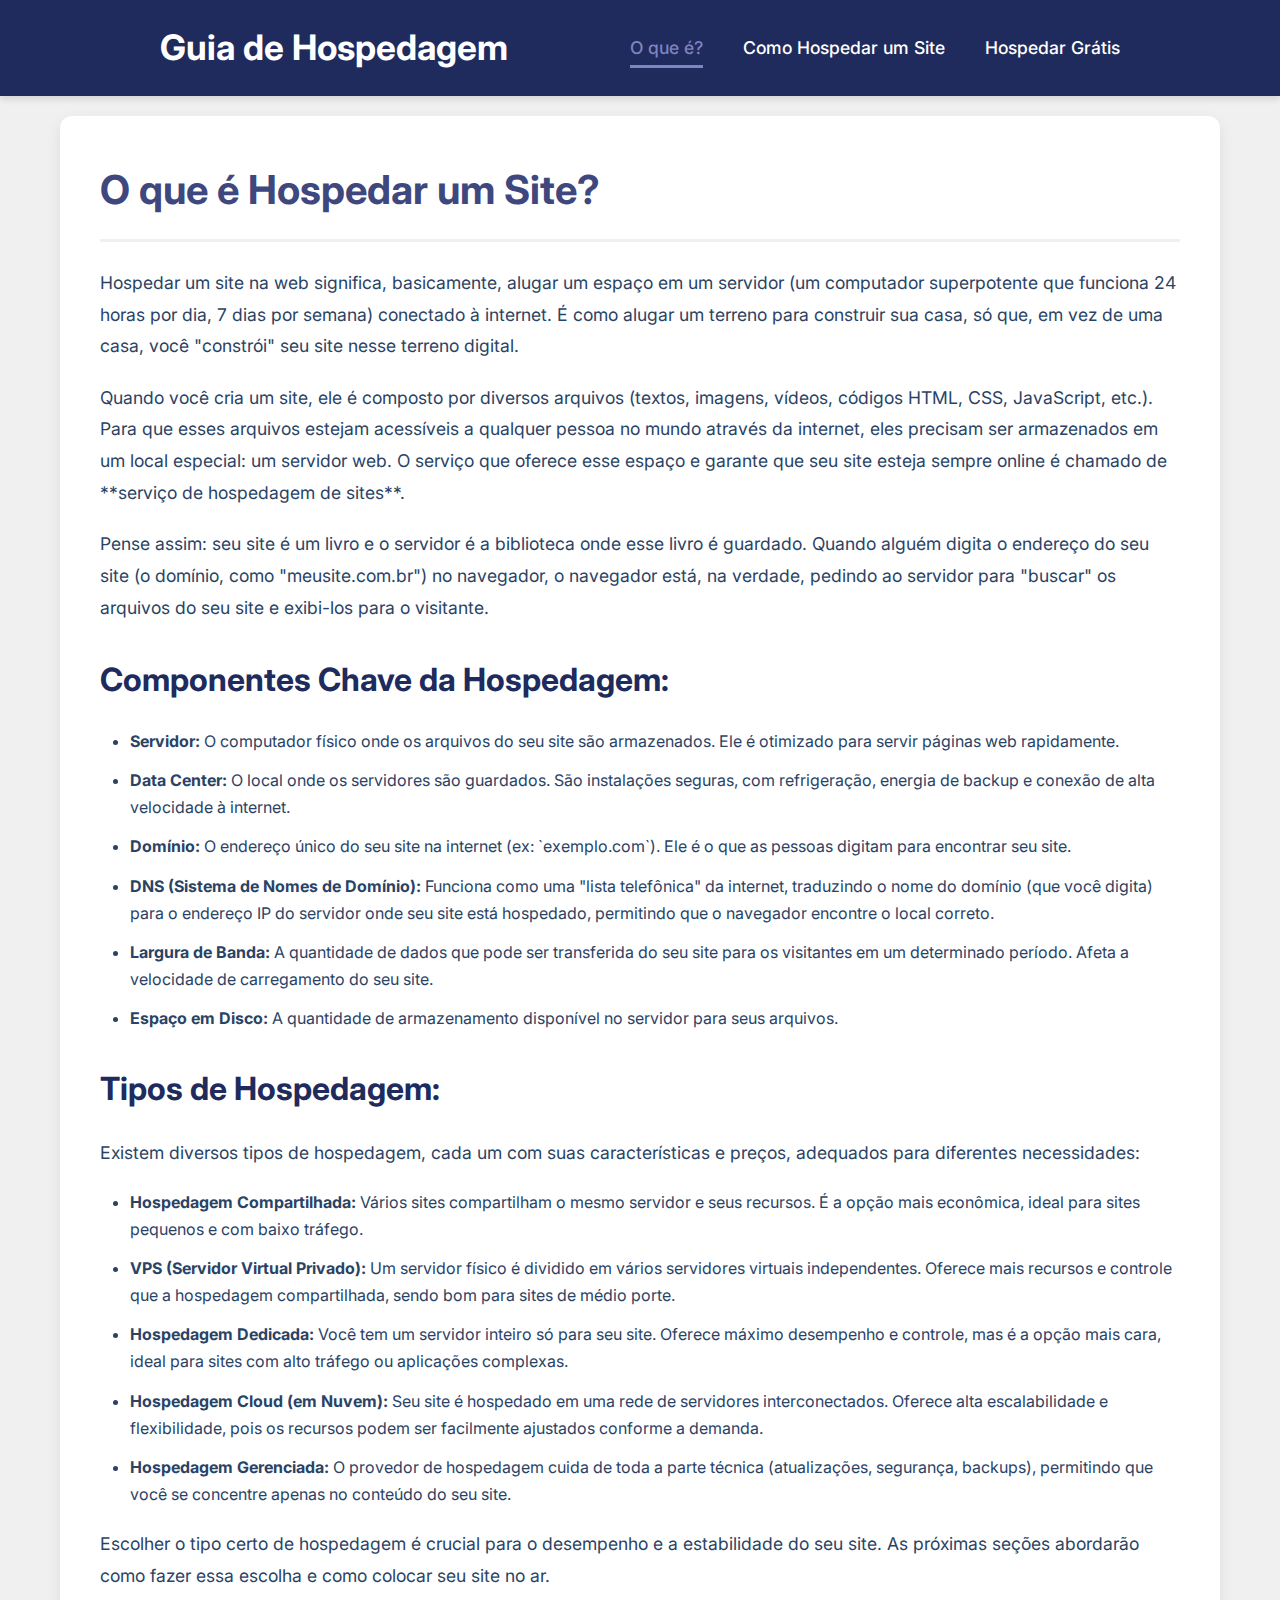
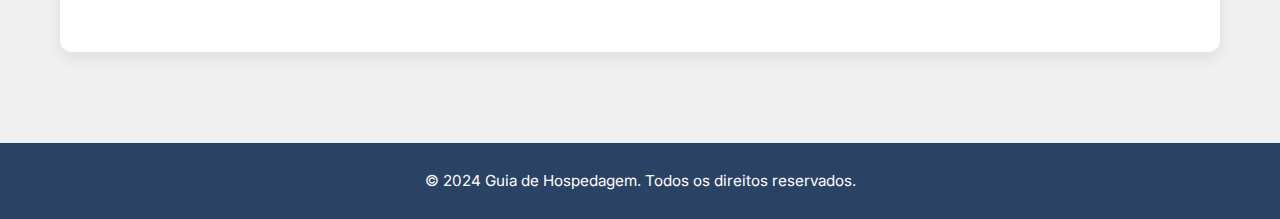
<file: index.html>
<!DOCTYPE html>
<html lang="pt-BR">
<head>
    <meta charset="UTF-8">
    <meta name="viewport" content="width=device-width, initial-scale=1.0">
    <link href="https://fonts.googleapis.com/css2?family=Inter:wght@400;500;600;700&display=swap" rel="stylesheet">
    <title>O que é Hospedar um Site? - Guia de Hospedagem</title>
    <link rel="stylesheet" href="style.css">
</head>
<body>
    <header>
        <nav class="navbar">
            <a href="index.html" class="logo">Guia de Hospedagem</a>
            <ul class="nav-links">
                <li><a href="index.html" class="active">O que é?</a></li>
                <li><a href="como-hospedar.html">Como Hospedar um Site</a></li>
                <li><a href="hospedar-gratis.html">Hospedar Grátis</a></li>
            </ul>
            <div class="menu-toggle" id="mobile-menu">
                <span class="bar"></span>
                <span class="bar"></span>
                <span class="bar"></span>
                <span class="bar"></span>
            </div>
        </nav>
    </header>

    <main class="container">
        <section class="content-section">
            <h1>O que é Hospedar um Site?</h1>
            <p>Hospedar um site na web significa, basicamente, alugar um espaço em um servidor (um computador superpotente que funciona 24 horas por dia, 7 dias por semana) conectado à internet. É como alugar um terreno para construir sua casa, só que, em vez de uma casa, você "constrói" seu site nesse terreno digital.</p>
            <p>Quando você cria um site, ele é composto por diversos arquivos (textos, imagens, vídeos, códigos HTML, CSS, JavaScript, etc.). Para que esses arquivos estejam acessíveis a qualquer pessoa no mundo através da internet, eles precisam ser armazenados em um local especial: um servidor web. O serviço que oferece esse espaço e garante que seu site esteja sempre online é chamado de **serviço de hospedagem de sites**.</p>
            <p>Pense assim: seu site é um livro e o servidor é a biblioteca onde esse livro é guardado. Quando alguém digita o endereço do seu site (o domínio, como "meusite.com.br") no navegador, o navegador está, na verdade, pedindo ao servidor para "buscar" os arquivos do seu site e exibi-los para o visitante.</p>
            <h2>Componentes Chave da Hospedagem:</h2>
            <ul>
                <li><strong>Servidor:</strong> O computador físico onde os arquivos do seu site são armazenados. Ele é otimizado para servir páginas web rapidamente.</li>
                <li><strong>Data Center:</strong> O local onde os servidores são guardados. São instalações seguras, com refrigeração, energia de backup e conexão de alta velocidade à internet.</li>
                <li><strong>Domínio:</strong> O endereço único do seu site na internet (ex: `exemplo.com`). Ele é o que as pessoas digitam para encontrar seu site.</li>
                <li><strong>DNS (Sistema de Nomes de Domínio):</strong> Funciona como uma "lista telefônica" da internet, traduzindo o nome do domínio (que você digita) para o endereço IP do servidor onde seu site está hospedado, permitindo que o navegador encontre o local correto.</li>
                <li><strong>Largura de Banda:</strong> A quantidade de dados que pode ser transferida do seu site para os visitantes em um determinado período. Afeta a velocidade de carregamento do seu site.</li>
                <li><strong>Espaço em Disco:</strong> A quantidade de armazenamento disponível no servidor para seus arquivos.</li>
            </ul>
            <h2>Tipos de Hospedagem:</h2>
            <p>Existem diversos tipos de hospedagem, cada um com suas características e preços, adequados para diferentes necessidades:</p>
            <ul>
                <li><strong>Hospedagem Compartilhada:</strong> Vários sites compartilham o mesmo servidor e seus recursos. É a opção mais econômica, ideal para sites pequenos e com baixo tráfego.</li>
                <li><strong>VPS (Servidor Virtual Privado):</strong> Um servidor físico é dividido em vários servidores virtuais independentes. Oferece mais recursos e controle que a hospedagem compartilhada, sendo bom para sites de médio porte.</li>
                <li><strong>Hospedagem Dedicada:</strong> Você tem um servidor inteiro só para seu site. Oferece máximo desempenho e controle, mas é a opção mais cara, ideal para sites com alto tráfego ou aplicações complexas.</li>
                <li><strong>Hospedagem Cloud (em Nuvem):</strong> Seu site é hospedado em uma rede de servidores interconectados. Oferece alta escalabilidade e flexibilidade, pois os recursos podem ser facilmente ajustados conforme a demanda.</li>
                <li><strong>Hospedagem Gerenciada:</strong> O provedor de hospedagem cuida de toda a parte técnica (atualizações, segurança, backups), permitindo que você se concentre apenas no conteúdo do seu site.</li>
            </ul>
            <p>Escolher o tipo certo de hospedagem é crucial para o desempenho e a estabilidade do seu site. As próximas seções abordarão como fazer essa escolha e como colocar seu site no ar.</p>
        </section>
    </main>

    <footer>
        <p>&copy; 2024 Guia de Hospedagem. Todos os direitos reservados.</p>
    </footer>

    <script src="script.js"></script>
</body>
</html>
</file>
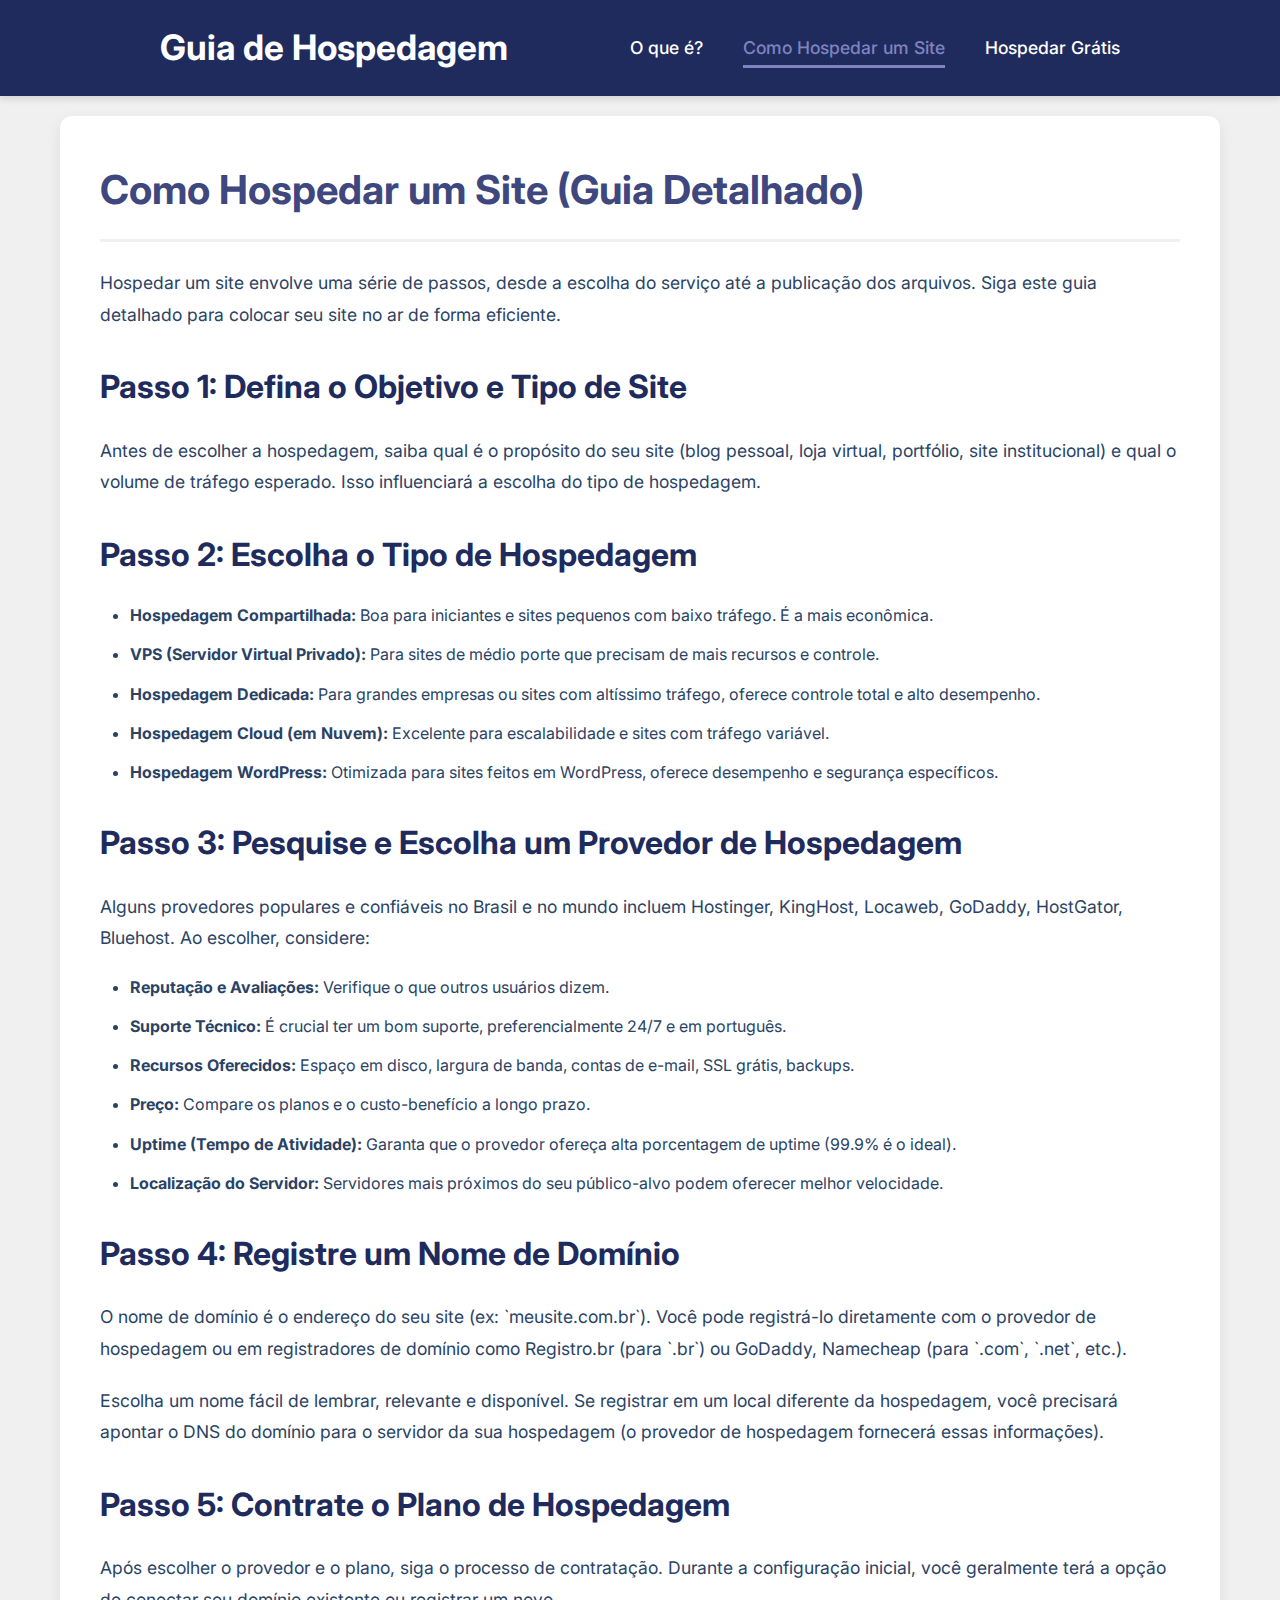
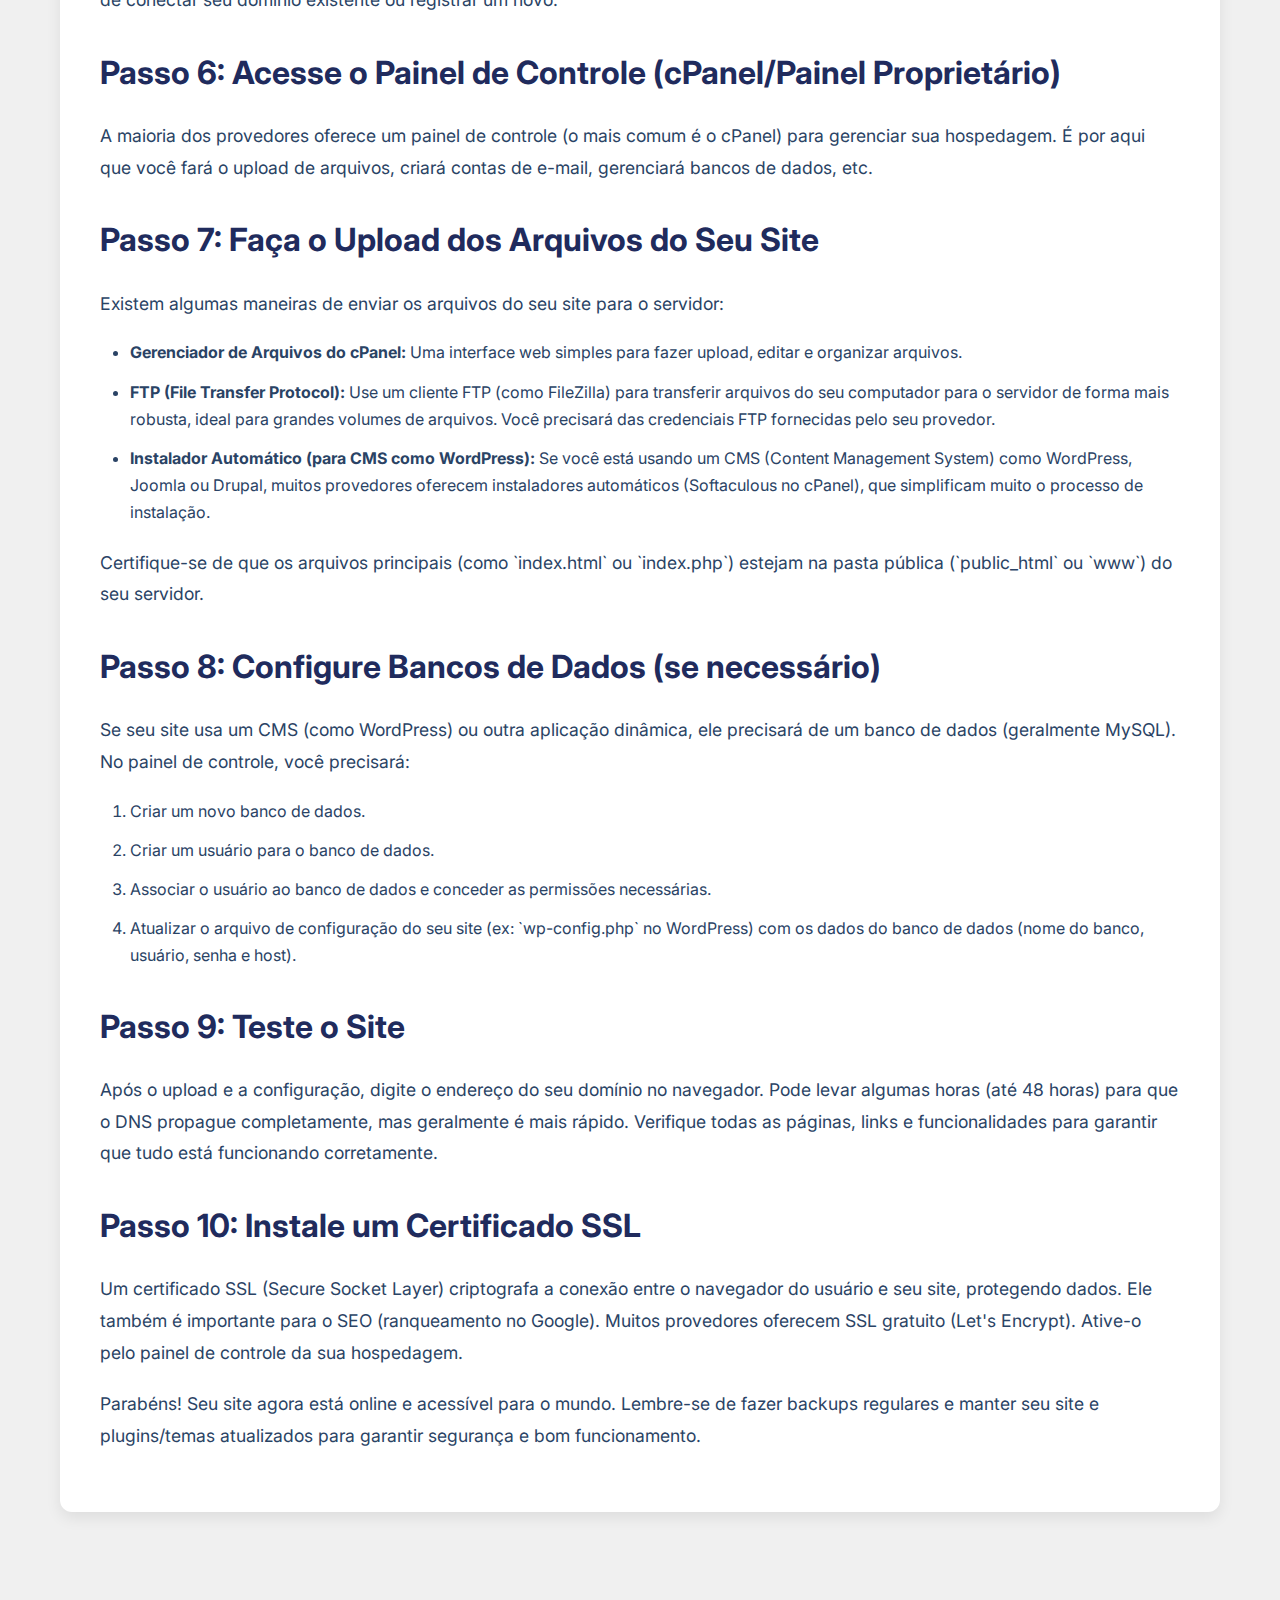
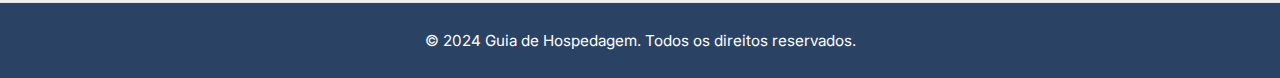
<file: como-hospedar.html>
<!DOCTYPE html>
<html lang="pt-BR">
<head>
    <meta charset="UTF-8">
    <meta name="viewport" content="width=device-width, initial-scale=1.0">
    <link href="https://fonts.googleapis.com/css2?family=Inter:wght@400;500;600;700&display=swap" rel="stylesheet">
    <title>Como Hospedar um Site na Web - Guia Detalhado</title>
    <link rel="stylesheet" href="style.css">
</head>
<body>
    <header>
        <nav class="navbar">
            <a href="index.html" class="logo">Guia de Hospedagem</a>
            <ul class="nav-links">
                <li><a href="index.html">O que é?</a></li>
                <li><a href="como-hospedar.html" class="active">Como Hospedar um Site</a></li>
                <li><a href="hospedar-gratis.html">Hospedar Grátis</a></li>
            </ul>
            <div class="menu-toggle" id="mobile-menu">
                <span class="bar"></span>
                <span class="bar"></span>
                <span class="bar"></span>
            </div>
        </nav>
    </header>

    <main class="container">
        <section class="content-section">
            <h1>Como Hospedar um Site (Guia Detalhado)</h1>
            <p>Hospedar um site envolve uma série de passos, desde a escolha do serviço até a publicação dos arquivos. Siga este guia detalhado para colocar seu site no ar de forma eficiente.</p>

            <h2>Passo 1: Defina o Objetivo e Tipo de Site</h2>
            <p>Antes de escolher a hospedagem, saiba qual é o propósito do seu site (blog pessoal, loja virtual, portfólio, site institucional) e qual o volume de tráfego esperado. Isso influenciará a escolha do tipo de hospedagem.</p>

            <h2>Passo 2: Escolha o Tipo de Hospedagem</h2>
            <ul>
                <li><strong>Hospedagem Compartilhada:</strong> Boa para iniciantes e sites pequenos com baixo tráfego. É a mais econômica.</li>
                <li><strong>VPS (Servidor Virtual Privado):</strong> Para sites de médio porte que precisam de mais recursos e controle.</li>
                <li><strong>Hospedagem Dedicada:</strong> Para grandes empresas ou sites com altíssimo tráfego, oferece controle total e alto desempenho.</li>
                <li><strong>Hospedagem Cloud (em Nuvem):</strong> Excelente para escalabilidade e sites com tráfego variável.</li>
                <li><strong>Hospedagem WordPress:</strong> Otimizada para sites feitos em WordPress, oferece desempenho e segurança específicos.</li>
            </ul>

            <h2>Passo 3: Pesquise e Escolha um Provedor de Hospedagem</h2>
            <p>Alguns provedores populares e confiáveis no Brasil e no mundo incluem Hostinger, KingHost, Locaweb, GoDaddy, HostGator, Bluehost. Ao escolher, considere:</p>
            <ul>
                <li><strong>Reputação e Avaliações:</strong> Verifique o que outros usuários dizem.</li>
                <li><strong>Suporte Técnico:</strong> É crucial ter um bom suporte, preferencialmente 24/7 e em português.</li>
                <li><strong>Recursos Oferecidos:</strong> Espaço em disco, largura de banda, contas de e-mail, SSL grátis, backups.</li>
                <li><strong>Preço:</strong> Compare os planos e o custo-benefício a longo prazo.</li>
                <li><strong>Uptime (Tempo de Atividade):</strong> Garanta que o provedor ofereça alta porcentagem de uptime (99.9% é o ideal).</li>
                <li><strong>Localização do Servidor:</strong> Servidores mais próximos do seu público-alvo podem oferecer melhor velocidade.</li>
            </ul>

            <h2>Passo 4: Registre um Nome de Domínio</h2>
            <p>O nome de domínio é o endereço do seu site (ex: `meusite.com.br`). Você pode registrá-lo diretamente com o provedor de hospedagem ou em registradores de domínio como Registro.br (para `.br`) ou GoDaddy, Namecheap (para `.com`, `.net`, etc.).</p>
            <p>Escolha um nome fácil de lembrar, relevante e disponível. Se registrar em um local diferente da hospedagem, você precisará apontar o DNS do domínio para o servidor da sua hospedagem (o provedor de hospedagem fornecerá essas informações).</p>

            <h2>Passo 5: Contrate o Plano de Hospedagem</h2>
            <p>Após escolher o provedor e o plano, siga o processo de contratação. Durante a configuração inicial, você geralmente terá a opção de conectar seu domínio existente ou registrar um novo.</p>

            <h2>Passo 6: Acesse o Painel de Controle (cPanel/Painel Proprietário)</h2>
            <p>A maioria dos provedores oferece um painel de controle (o mais comum é o cPanel) para gerenciar sua hospedagem. É por aqui que você fará o upload de arquivos, criará contas de e-mail, gerenciará bancos de dados, etc.</p>

            <h2>Passo 7: Faça o Upload dos Arquivos do Seu Site</h2>
            <p>Existem algumas maneiras de enviar os arquivos do seu site para o servidor:</p>
            <ul>
                <li><strong>Gerenciador de Arquivos do cPanel:</strong> Uma interface web simples para fazer upload, editar e organizar arquivos.</li>
                <li><strong>FTP (File Transfer Protocol):</strong> Use um cliente FTP (como FileZilla) para transferir arquivos do seu computador para o servidor de forma mais robusta, ideal para grandes volumes de arquivos. Você precisará das credenciais FTP fornecidas pelo seu provedor.</li>
                <li><strong>Instalador Automático (para CMS como WordPress):</strong> Se você está usando um CMS (Content Management System) como WordPress, Joomla ou Drupal, muitos provedores oferecem instaladores automáticos (Softaculous no cPanel), que simplificam muito o processo de instalação.</li>
            </ul>
            <p>Certifique-se de que os arquivos principais (como `index.html` ou `index.php`) estejam na pasta pública (`public_html` ou `www`) do seu servidor.</p>

            <h2>Passo 8: Configure Bancos de Dados (se necessário)</h2>
            <p>Se seu site usa um CMS (como WordPress) ou outra aplicação dinâmica, ele precisará de um banco de dados (geralmente MySQL). No painel de controle, você precisará:</p>
            <ol>
                <li>Criar um novo banco de dados.</li>
                <li>Criar um usuário para o banco de dados.</li>
                <li>Associar o usuário ao banco de dados e conceder as permissões necessárias.</li>
                <li>Atualizar o arquivo de configuração do seu site (ex: `wp-config.php` no WordPress) com os dados do banco de dados (nome do banco, usuário, senha e host).</li>
            </ol>

            <h2>Passo 9: Teste o Site</h2>
            <p>Após o upload e a configuração, digite o endereço do seu domínio no navegador. Pode levar algumas horas (até 48 horas) para que o DNS propague completamente, mas geralmente é mais rápido. Verifique todas as páginas, links e funcionalidades para garantir que tudo está funcionando corretamente.</p>

            <h2>Passo 10: Instale um Certificado SSL</h2>
            <p>Um certificado SSL (Secure Socket Layer) criptografa a conexão entre o navegador do usuário e seu site, protegendo dados. Ele também é importante para o SEO (ranqueamento no Google). Muitos provedores oferecem SSL gratuito (Let's Encrypt). Ative-o pelo painel de controle da sua hospedagem.</p>

            <p>Parabéns! Seu site agora está online e acessível para o mundo. Lembre-se de fazer backups regulares e manter seu site e plugins/temas atualizados para garantir segurança e bom funcionamento.</p>
        </section>
    </main>

    <footer>
        <p>&copy; 2024 Guia de Hospedagem. Todos os direitos reservados.</p>
    </footer>

    <script src="script.js"></script>
</body>
</html>
</file>
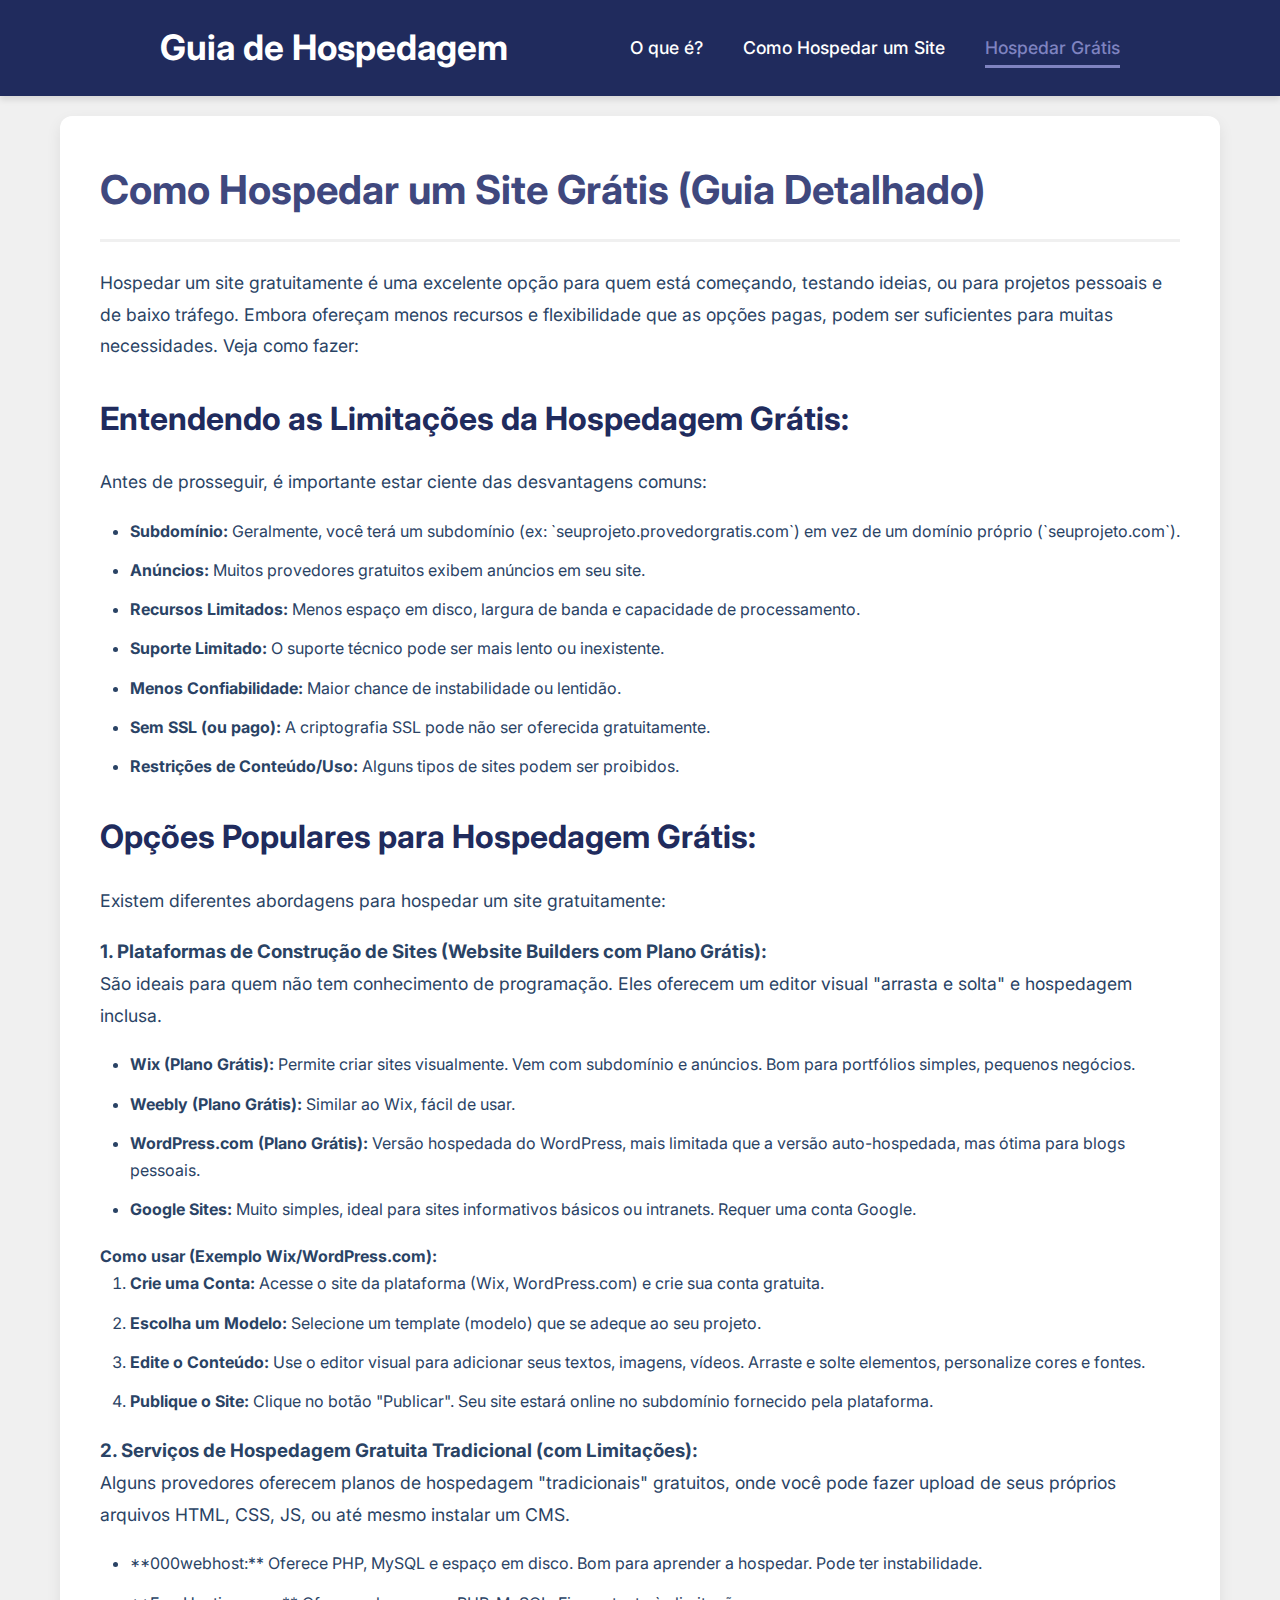
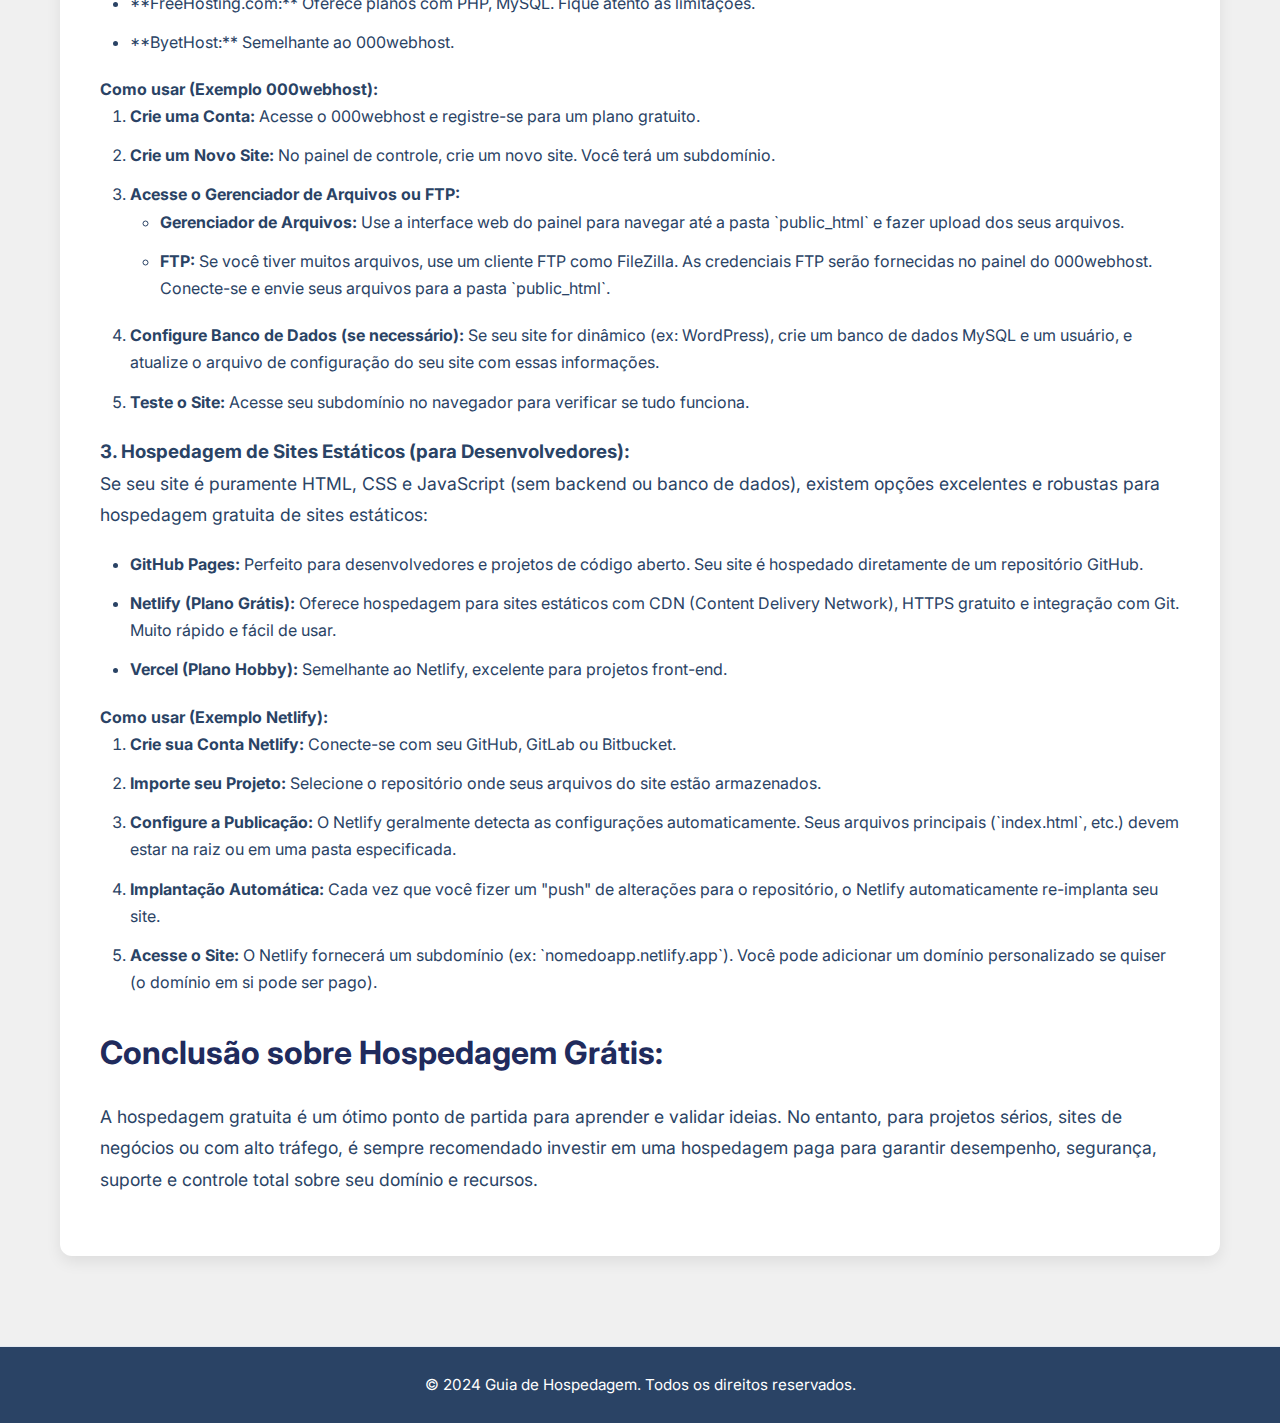
<file: hospedar-gratis.html>
<!DOCTYPE html>
<html lang="pt-BR">
<head>
    <meta charset="UTF-8">
    <meta name="viewport" content="width=device-width, initial-scale=1.0">
    <link href="https://fonts.googleapis.com/css2?family=Inter:wght@400;500;600;700&display=swap" rel="stylesheet">
    <title>Como Hospedar um Site Grátis - Guia Detalhado</title>
    <link rel="stylesheet" href="style.css">
</head>
<body>
    <header>
        <nav class="navbar">
            <a href="index.html" class="logo">Guia de Hospedagem</a>
            <ul class="nav-links">
                <li><a href="index.html">O que é?</a></li>
                <li><a href="como-hospedar.html">Como Hospedar um Site</a></li>
                <li><a href="hospedar-gratis.html" class="active">Hospedar Grátis</a></li>
            </ul>
            <div class="menu-toggle" id="mobile-menu">
                <span class="bar"></span>
                <span class="bar"></span>
                <span class="bar"></span>
            </div>
        </nav>
    </header>

    <main class="container">
        <section class="content-section">
            <h1>Como Hospedar um Site Grátis (Guia Detalhado)</h1>
            <p>Hospedar um site gratuitamente é uma excelente opção para quem está começando, testando ideias, ou para projetos pessoais e de baixo tráfego. Embora ofereçam menos recursos e flexibilidade que as opções pagas, podem ser suficientes para muitas necessidades. Veja como fazer:</p>

            <h2>Entendendo as Limitações da Hospedagem Grátis:</h2>
            <p>Antes de prosseguir, é importante estar ciente das desvantagens comuns:</p>
            <ul>
                <li><strong>Subdomínio:</strong> Geralmente, você terá um subdomínio (ex: `seuprojeto.provedorgratis.com`) em vez de um domínio próprio (`seuprojeto.com`).</li>
                <li><strong>Anúncios:</strong> Muitos provedores gratuitos exibem anúncios em seu site.</li>
                <li><strong>Recursos Limitados:</strong> Menos espaço em disco, largura de banda e capacidade de processamento.</li>
                <li><strong>Suporte Limitado:</strong> O suporte técnico pode ser mais lento ou inexistente.</li>
                <li><strong>Menos Confiabilidade:</strong> Maior chance de instabilidade ou lentidão.</li>
                <li><strong>Sem SSL (ou pago):</strong> A criptografia SSL pode não ser oferecida gratuitamente.</li>
                <li><strong>Restrições de Conteúdo/Uso:</strong> Alguns tipos de sites podem ser proibidos.</li>
            </ul>

            <h2>Opções Populares para Hospedagem Grátis:</h2>
            <p>Existem diferentes abordagens para hospedar um site gratuitamente:</p>

            <h3>1. Plataformas de Construção de Sites (Website Builders com Plano Grátis):</h3>
            <p>São ideais para quem não tem conhecimento de programação. Eles oferecem um editor visual "arrasta e solta" e hospedagem inclusa.</p>
            <ul>
                <li><strong>Wix (Plano Grátis):</strong> Permite criar sites visualmente. Vem com subdomínio e anúncios. Bom para portfólios simples, pequenos negócios.</li>
                <li><strong>Weebly (Plano Grátis):</strong> Similar ao Wix, fácil de usar.</li>
                <li><strong>WordPress.com (Plano Grátis):</strong> Versão hospedada do WordPress, mais limitada que a versão auto-hospedada, mas ótima para blogs pessoais.</li>
                <li><strong>Google Sites:</strong> Muito simples, ideal para sites informativos básicos ou intranets. Requer uma conta Google.</li>
            </ul>
            <h4>Como usar (Exemplo Wix/WordPress.com):</h4>
            <ol>
                <li><strong>Crie uma Conta:</strong> Acesse o site da plataforma (Wix, WordPress.com) e crie sua conta gratuita.</li>
                <li><strong>Escolha um Modelo:</strong> Selecione um template (modelo) que se adeque ao seu projeto.</li>
                <li><strong>Edite o Conteúdo:</strong> Use o editor visual para adicionar seus textos, imagens, vídeos. Arraste e solte elementos, personalize cores e fontes.</li>
                <li><strong>Publique o Site:</strong> Clique no botão "Publicar". Seu site estará online no subdomínio fornecido pela plataforma.</li>
            </ol>

            <h3>2. Serviços de Hospedagem Gratuita Tradicional (com Limitações):</h3>
            <p>Alguns provedores oferecem planos de hospedagem "tradicionais" gratuitos, onde você pode fazer upload de seus próprios arquivos HTML, CSS, JS, ou até mesmo instalar um CMS.</p>
            <ul>
                <li>**000webhost:** Oferece PHP, MySQL e espaço em disco. Bom para aprender a hospedar. Pode ter instabilidade.</li>
                <li>**FreeHosting.com:** Oferece planos com PHP, MySQL. Fique atento às limitações.</li>
                <li>**ByetHost:** Semelhante ao 000webhost.</li>
            </ul>
            <h4>Como usar (Exemplo 000webhost):</h4>
            <ol>
                <li><strong>Crie uma Conta:</strong> Acesse o 000webhost e registre-se para um plano gratuito.</li>
                <li><strong>Crie um Novo Site:</strong> No painel de controle, crie um novo site. Você terá um subdomínio.</li>
                <li><strong>Acesse o Gerenciador de Arquivos ou FTP:</strong>
                    <ul>
                        <li><strong>Gerenciador de Arquivos:</strong> Use a interface web do painel para navegar até a pasta `public_html` e fazer upload dos seus arquivos.</li>
                        <li><strong>FTP:</strong> Se você tiver muitos arquivos, use um cliente FTP como FileZilla. As credenciais FTP serão fornecidas no painel do 000webhost. Conecte-se e envie seus arquivos para a pasta `public_html`.</li>
                    </ul>
                </li>
                <li><strong>Configure Banco de Dados (se necessário):</strong> Se seu site for dinâmico (ex: WordPress), crie um banco de dados MySQL e um usuário, e atualize o arquivo de configuração do seu site com essas informações.</li>
                <li><strong>Teste o Site:</strong> Acesse seu subdomínio no navegador para verificar se tudo funciona.</li>
            </ol>

            <h3>3. Hospedagem de Sites Estáticos (para Desenvolvedores):</h3>
            <p>Se seu site é puramente HTML, CSS e JavaScript (sem backend ou banco de dados), existem opções excelentes e robustas para hospedagem gratuita de sites estáticos:</p>
            <ul>
                <li><strong>GitHub Pages:</strong> Perfeito para desenvolvedores e projetos de código aberto. Seu site é hospedado diretamente de um repositório GitHub.</li>
                <li><strong>Netlify (Plano Grátis):</strong> Oferece hospedagem para sites estáticos com CDN (Content Delivery Network), HTTPS gratuito e integração com Git. Muito rápido e fácil de usar.</li>
                <li><strong>Vercel (Plano Hobby):</strong> Semelhante ao Netlify, excelente para projetos front-end.</li>
            </ul>
            <h4>Como usar (Exemplo Netlify):</h4>
            <ol>
                <li><strong>Crie sua Conta Netlify:</strong> Conecte-se com seu GitHub, GitLab ou Bitbucket.</li>
                <li><strong>Importe seu Projeto:</strong> Selecione o repositório onde seus arquivos do site estão armazenados.</li>
                <li><strong>Configure a Publicação:</strong> O Netlify geralmente detecta as configurações automaticamente. Seus arquivos principais (`index.html`, etc.) devem estar na raiz ou em uma pasta especificada.</li>
                <li><strong>Implantação Automática:</strong> Cada vez que você fizer um "push" de alterações para o repositório, o Netlify automaticamente re-implanta seu site.</li>
                <li><strong>Acesse o Site:</strong> O Netlify fornecerá um subdomínio (ex: `nomedoapp.netlify.app`). Você pode adicionar um domínio personalizado se quiser (o domínio em si pode ser pago).</li>
            </ol>

            <h2>Conclusão sobre Hospedagem Grátis:</h2>
            <p>A hospedagem gratuita é um ótimo ponto de partida para aprender e validar ideias. No entanto, para projetos sérios, sites de negócios ou com alto tráfego, é sempre recomendado investir em uma hospedagem paga para garantir desempenho, segurança, suporte e controle total sobre seu domínio e recursos.</p>
        </section>
    </main>

    <footer>
        <p>&copy; 2024 Guia de Hospedagem. Todos os direitos reservados.</p>
    </footer>

    <script src="script.js"></script>
</body>
</html>
</file>
<file: style.css>
/* Variáveis de Cores */
:root {
    --tech-purple-1: #7f83c0;
    --tech-purple-2: #5f669f;
    --tech-purple-3: #3f487e;
    --tech-purple-4: #202b5d;
    --tech-purple-5: #000d3c;
    --tech-light-gray: #f0f0f0;
    --text-dark: #2a4365;
    --white: #ffffff;
    --black: #000000;
    --border-light: #e2e8f0;
}

/* Reset Básico e Estilos Globais */
* {
    margin: 0;
    padding: 0;
    box-sizing: border-box;
}

body {
    font-family: 'Inter', 'Segoe UI', 'Roboto', Arial, sans-serif;
    line-height: 1.7;
    color: var(--text-dark);
    background-color: var(--tech-light-gray);
    display: flex;
    flex-direction: column;
    min-height: 100vh;
    transition: background-color 0.5s ease;
}

.container {
    max-width: 1000px;
    margin: 20px auto;
    padding: 0 20px;
    flex-grow: 1;
}

/* Cabeçalho e Navbar */
header {
    background-color: var(--tech-purple-4);
    color: var(--white);
    padding: 18px 0;
    box-shadow: 0 4px 6px rgba(0, 0, 0, 0.1);
    transition: background-color 0.3s ease;
}

.navbar {
    display: flex;
    justify-content: space-between;
    align-items: center;
    max-width: 1000px;
    margin: 0 auto;
    padding: 0 20px;
}

.logo {
    font-size: 2.2em;
    font-weight: bold;
    color: var(--white);
    text-decoration: none;
    transition: transform 0.2s ease, color 0.3s ease;
}

.logo:hover {
    transform: scale(1.05);
    color: var(--tech-purple-1);
}

.nav-links {
    list-style: none;
    display: flex;
}

.nav-links li {
    margin-left: 35px;
}

.nav-links a {
    color: var(--white);
    text-decoration: none;
    font-weight: 500;
    transition: color 0.3s ease, transform 0.3s ease;
    padding: 8px 0;
    position: relative;
    font-size: 1.1em;
}

.nav-links a::after {
    content: '';
    position: absolute;
    width: 0%;
    height: 3px;
    bottom: -2px;
    left: 0;
    background-color: var(--tech-purple-1);
    transition: width 0.3s ease-in-out, background-color 0.3s ease;
}

.nav-links a:hover::after,
.nav-links a.active::after {
    width: 100%;
}

.nav-links a:hover,
.nav-links a.active {
    color: var(--tech-purple-1);
    transform: translateY(-2px);
}

/* Menu Hamburguer para Mobile */
.menu-toggle {
    display: none;
    flex-direction: column;
    cursor: pointer;
    transition: transform 0.3s ease;
}

.menu-toggle .bar {
    width: 28px;
    height: 4px;
    background-color: var(--white);
    margin: 5px 0;
    transition: 0.3s;
    border-radius: 4px;
}

/* Estilos de Conteúdo */
.content-section {
    background-color: var(--white);
    padding: 30px;
    border-radius: 12px;
    box-shadow: 0 6px 15px rgba(0, 0, 0, 0.08);
    margin-bottom: 30px;
    transition: transform 0.3s ease, box-shadow 0.3s ease;
}

.content-section:hover {
    transform: translateY(-4px);
    box-shadow: 0 8px 20px rgba(0, 0, 0, 0.1);
}

.content-section h1 {
    color: var(--tech-purple-3);
    margin-bottom: 25px;
    font-size: 2.5em;
    border-bottom: 3px solid var(--tech-light-gray);
    padding-bottom: 15px;
    transition: color 0.3s ease;
}

.content-section h1:hover {
    color: var(--tech-purple-1);
}

.content-section h2 {
    color: var(--tech-purple-4);
    margin-top: 30px;
    margin-bottom: 20px;
    font-size: 2em;
    transition: color 0.3s ease;
}

.content-section h2:hover {
    color: var(--tech-purple-3);
}

.content-section p {
    margin-bottom: 20px;
    font-size: 1.1em;
    line-height: 1.8;
    color: var(--text-dark);
    transition: color 0.3s ease;
}

.content-section p:hover {
    color: #4a5568;
}

.content-section ul,
.content-section ol {
    margin-bottom: 20px;
    padding-left: 30px;
}

.content-section ul li,
.content-section ol li {
    margin-bottom: 12px;
    line-height: 1.7;
    color: var(--text-dark);
    transition: color 0.3s ease;
}

.content-section ul li:hover,
.content-section ol li:hover {
    color: #718096;
}

/* Estilos de Link nos Conteúdos */
.content-section a {
    color: var(--tech-purple-1);
    text-decoration: none;
    font-weight: 600;
    transition: color 0.3s ease, text-shadow 0.3s ease;
}

.content-section a:hover {
    color: var(--tech-purple-3);
    text-shadow: 0 0 8px rgba(127, 131, 192, 0.5);
}

/* Rodapé */
footer {
    background-color: var(--text-dark);
    color: var(--white);
    text-align: center;
    padding: 25px 0;
    margin-top: 40px;
    font-size: 0.95em;
    border-top: 1px solid var(--border-light);
}

/* Media Queries para Responsividade (Mobile First) */
@media (max-width: 768px) {
    .navbar {
        flex-wrap: wrap;
        padding: 0 15px;
    }

    .logo {
        font-size: 1.8em;
    }

    .nav-links {
        flex-direction: column;
        width: 100%;
        display: none;
        text-align: center;
        padding-top: 10px;
    }

    .nav-links.active {
        display: flex;
    }

    .nav-links li {
        margin: 15px 0;
    }

    .nav-links a {
        font-size: 1.2em;
    }

    .menu-toggle {
        display: flex;
    }

    .content-section {
        padding: 25px;
    }

    .content-section h1 {
        font-size: 2.2em;
    }

    .content-section h2 {
        font-size: 1.7em;
    }

    .content-section p {
        font-size: 1.05em;
    }
}

/* Telas maiores que 1200px */
@media (min-width: 1200px) {
    .container {
        max-width: 1200px;
    }

    .nav-links li {
        margin-left: 40px;
    }

    .content-section {
        padding: 40px;
    }
}

/* Animação do hamburguer */
.menu-toggle.active .bar:nth-child(2) {
    opacity: 0;
}

.menu-toggle.active .bar:nth-child(1) {
    transform: translateY(10px) rotate(45deg);
}

.menu-toggle.active .bar:nth-child(3) {
    transform: translateY(-10px) rotate(-45deg);
}

.menu-toggle:hover {
    transform: scale(1.2);
}
</file>
